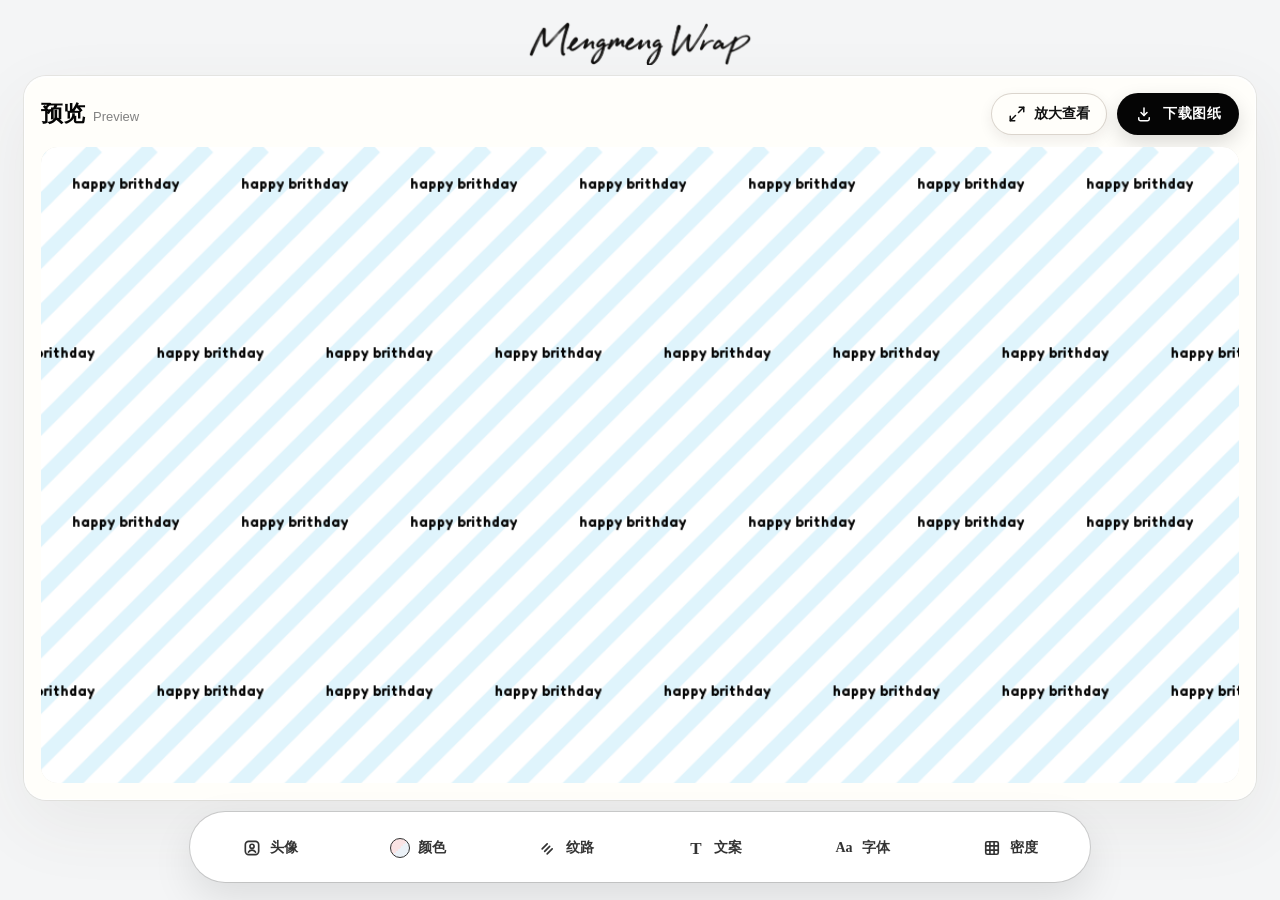
<file: index.html>
<!doctype html>
<html lang="zh-CN">
  <head>
    <meta charset="UTF-8" />
    <meta name="clarity-project-id" content="ywdgwcton1" />
    <meta name="viewport" content="width=device-width, initial-scale=1.0" />
    <title>Mengmeng Wrap Studio - 个性化礼物包装纸生成器</title>
    <meta
      name="description"
      content="上传人物头像、添加可爱配饰，自定义颜色、纹路与文案，生成可高清打印的个性化礼物包装纸。"
    />
    <meta name="robots" content="index, follow" />
    <link rel="canonical" href="https://mengmengwrapy.xyz/" />
    <meta property="og:type" content="website" />
    <meta property="og:title" content="Mengmeng Wrap Studio - 个性化礼物包装纸生成器" />
    <meta
      property="og:description"
      content="上传头像、添加配饰，自定义颜色、纹路与文案，生成可高清打印的礼物包装纸。"
    />
    <meta property="og:url" content="https://mengmengwrapy.xyz/" />
    <link rel="stylesheet" href="./styles.css?v=20261012-1" />
    <link rel="stylesheet" href="./studio.css?v=20261012-1" />
  </head>
  <body class="studio-page">
    <main class="app-shell studio-shell">
      <header class="studio-brand" aria-label="Mengmeng Wrap">
        <img src="./assets/mengmeng-wrap-logo.png" alt="Mengmeng Wrap" />
      </header>

      <section class="editor-panel studio-editor" aria-label="底部编辑区">
        <div class="panel-head editor-title">
          <h2><span>编辑</span><small>Edit</small></h2>
        </div>

        <div class="editor-section avatar-section" data-studio-panel="avatar">
          <button class="studio-panel-close" type="button" data-studio-close aria-label="关闭头像面板">
            <span class="ui-icon" data-icon="x" aria-hidden="true"></span>
          </button>
          <div class="section-title">
            <strong>头像</strong>
            <small>Avatar</small>
          </div>
          <div class="avatar-workbench">
            <div class="portrait-stage" id="portraitStage">
              <input id="personUpload" type="file" accept="image/*" />
              <input id="accessoryUpload" type="file" accept="image/*" />
              <canvas id="portraitCanvas" width="360" height="360"></canvas>
              <button class="portrait-transform" id="portraitTransform" type="button" aria-label="移动头像">
                <span class="close-handle portrait-close-handle" aria-hidden="true">
                  <span class="ui-icon" data-icon="x"></span>
                </span>
                <span class="rotate-handle portrait-rotate-handle" aria-hidden="true">
                  <span class="ui-icon" data-icon="rotate-cw"></span>
                </span>
                <span class="resize-handle portrait-resize-handle" aria-hidden="true"></span>
                <span class="box-handle box-handle-top" aria-hidden="true"></span>
                <span class="box-handle box-handle-left" aria-hidden="true"></span>
                <span class="box-handle box-handle-right" aria-hidden="true"></span>
                <span class="box-handle box-handle-bottom" aria-hidden="true"></span>
              </button>
              <div class="accessory-layer" id="accessoryLayer"></div>
              <div class="empty-state" id="emptyState">
                <span class="ui-icon empty-state-icon" data-icon="plus" aria-hidden="true"></span>
                <span>上传人物头像</span>
              </div>
            </div>

            <div class="avatar-actions">
              <div class="avatar-frame-options" aria-label="头像边框样式">
                <button class="avatar-frame-option active" type="button" data-portrait-frame="none" aria-pressed="true">
                  <span class="avatar-frame-preview avatar-frame-preview-none" aria-hidden="true"></span>
                  <span>无框</span>
                </button>
                <button class="avatar-frame-option" type="button" data-portrait-frame="circle" aria-pressed="false">
                  <span class="avatar-frame-preview avatar-frame-preview-circle" aria-hidden="true"></span>
                  <span>圆形框</span>
                </button>
              </div>
              <div class="accessory-picker">
                <button class="add-button" id="addAccessory" type="button">
                  <span class="ui-icon" data-icon="accessory-add" aria-hidden="true"></span>
                  <span>添加配饰</span>
                </button>
              </div>
            </div>
          </div>
        </div>

        <div class="editor-section color-section" data-studio-panel="color">
          <button class="studio-panel-close" type="button" data-studio-close aria-label="关闭颜色面板">
            <span class="ui-icon" data-icon="x" aria-hidden="true"></span>
          </button>
          <div class="section-title">
            <strong>颜色</strong>
            <small>Color</small>
          </div>
          <div class="color-row">
            <div class="swatches" id="colorSwatches" aria-label="底色选择"></div>
            <div class="custom-color-picker" id="customColorPicker">
              <button class="custom-color-trigger" id="customColorToggle" type="button" aria-label="自定义颜色">
                <span class="swatch-check ui-icon" data-icon="check" aria-hidden="true"></span>
              </button>
              <div class="custom-color-menu" id="customColorMenu" aria-label="自定义颜色类型">
                <button class="custom-color-option" id="baseColorOption" type="button">自定义底色</button>
                <button class="custom-color-option" id="patternColorOption" type="button">自定义纹路颜色</button>
              </div>
              <input id="customColor" class="visually-hidden" type="color" value="#fafcff" aria-label="自定义底色" />
              <input id="patternCustomColor" class="visually-hidden" type="color" value="#24c8ff" aria-label="自定义纹路色" />
            </div>
          </div>
        </div>

        <div class="editor-section" data-studio-panel="pattern">
          <button class="studio-panel-close" type="button" data-studio-close aria-label="关闭纹路面板">
            <span class="ui-icon" data-icon="x" aria-hidden="true"></span>
          </button>
          <div class="section-title">
            <strong>纹路</strong>
            <small>Pattern</small>
          </div>
          <div class="pattern-options" aria-label="纹路选择">
            <button class="pattern-pill" type="button" data-pattern="confetti">
              <span class="pattern-icon ui-icon" data-icon="grip" aria-hidden="true"></span>点点
            </button>
            <button class="pattern-pill active" type="button" data-pattern="stripe">
              <span class="pattern-icon ui-icon pattern-icon-stripe" data-icon="stripe" aria-hidden="true"></span>斜纹
            </button>
            <button class="pattern-pill" type="button" data-pattern="grid">
              <span class="pattern-icon ui-icon" data-icon="grid-3x3" aria-hidden="true"></span>格纹
            </button>
            <button class="pattern-pill" type="button" data-pattern="heart">
              <span class="pattern-icon ui-icon pattern-icon-heart" data-icon="heart" aria-hidden="true"></span>爱心
            </button>
            <button class="pattern-pill" type="button" data-pattern="star">
              <span class="pattern-icon ui-icon pattern-icon-star" data-icon="star" aria-hidden="true"></span>星星
            </button>
          </div>
          <select id="patternSelect" class="visually-hidden" tabindex="-1" aria-hidden="true">
            <option value="confetti">点点</option>
            <option value="stripe">斜纹</option>
            <option value="grid">格纹</option>
            <option value="heart">爱心</option>
            <option value="star">星星</option>
          </select>
        </div>

        <div class="editor-section" data-studio-panel="text">
          <button class="studio-panel-close" type="button" data-studio-close aria-label="关闭文案面板">
            <span class="ui-icon" data-icon="x" aria-hidden="true"></span>
          </button>
          <div class="section-title">
            <strong>文案</strong>
            <small>Text</small>
          </div>
          <div class="text-controls">
            <textarea id="copyText" rows="3">happy brithday</textarea>
            <div class="copy-style-controls">
              <label class="copy-option copy-color-control">
                <span>字体颜色</span>
                <input id="copyColor" type="color" value="#050505" aria-label="字体颜色" />
              </label>
              <label class="copy-size-control">
                <span>文字大小</span>
                <input id="copySize" type="range" min="10" max="28" value="14" />
              </label>
              <div class="copy-option copy-position-control">
                <span>文字位置</span>
                <div class="position-sliders">
                  <label>
                    <span>横</span>
                    <input id="copyOffsetX" type="range" min="-60" max="60" value="0" aria-label="文字横向位置" />
                  </label>
                  <label>
                    <span>纵</span>
                    <input id="copyOffsetY" type="range" min="-60" max="90" value="0" aria-label="文字纵向位置" />
                  </label>
                </div>
              </div>
            </div>
          </div>
        </div>

        <div class="editor-section studio-font-section" data-studio-panel="font">
          <button class="studio-panel-close" type="button" data-studio-close aria-label="关闭字体面板">
            <span class="ui-icon" data-icon="x" aria-hidden="true"></span>
          </button>
          <div class="section-title">
            <strong>字体</strong>
            <small>Font</small>
          </div>
          <div class="font-options studio-font-options" aria-label="字体选择">
            <button class="font-option" type="button" data-copy-font="fredoka" aria-pressed="true">
              <span class="font-option-name">Fredoka</span>
              <span class="font-option-preview font-preview-fredoka">happy birthday</span>
            </button>
            <button class="font-option" type="button" data-copy-font="dynapuff" aria-pressed="false">
              <span class="font-option-name">DynaPuff</span>
              <span class="font-option-preview font-preview-dynapuff">happy birthday</span>
            </button>
            <button class="font-option" type="button" data-copy-font="sour-gummy" aria-pressed="false">
              <span class="font-option-name">Sour Gummy</span>
              <span class="font-option-preview font-preview-sour-gummy">happy birthday</span>
            </button>
            <button class="font-option" type="button" data-copy-font="baloo-2" aria-pressed="false">
              <span class="font-option-name">Baloo 2</span>
              <span class="font-option-preview font-preview-baloo-2">happy birthday</span>
            </button>
            <select id="copyFont" class="visually-hidden" tabindex="-1" aria-hidden="true">
              <option value="fredoka" selected>Fredoka</option>
              <option value="dynapuff">DynaPuff</option>
              <option value="sour-gummy">Sour Gummy</option>
              <option value="baloo-2">Baloo 2</option>
            </select>
          </div>
        </div>

        <div class="editor-section" data-studio-panel="density">
          <button class="studio-panel-close" type="button" data-studio-close aria-label="关闭画纸设置面板">
            <span class="ui-icon" data-icon="x" aria-hidden="true"></span>
          </button>
          <div class="section-title">
            <strong>画纸设置</strong>
            <small>Paper</small>
          </div>
          <div class="paper-settings">
            <label class="field field-inline">
              <select id="paperSizeSelect">
                <option value="cm-70-50">小号 · 70 × 50 cm（书本 / 小礼盒）</option>
                <option value="cm-90-60">标准 · 90 × 60 cm（鞋盒大小）</option>
                <option value="cm-100-70">大号 · 100 × 70 cm（大礼盒）</option>
                <option value="cm-120-80">加大 · 120 × 80 cm（组合礼盒）</option>
              </select>
            </label>
            <label class="slider-row">
              <span>重复密度</span>
              <input id="repeatDensity" type="range" min="90" max="190" value="158" />
            </label>
            <label class="slider-row">
              <span>图案大小</span>
              <input id="paperImageScale" type="range" min="38" max="110" step="0.1" value="81.2" />
            </label>
          </div>
        </div>

        <nav class="studio-tool-nav" aria-label="包装纸编辑工具">
          <button type="button" data-studio-tool="avatar" aria-expanded="false">
            <span class="studio-tool-icon ui-icon" data-icon="avatar-upload" aria-hidden="true"></span>
            <span>头像</span>
          </button>
          <button type="button" data-studio-tool="color" aria-expanded="false">
            <span class="studio-tool-color" aria-hidden="true"></span>
            <span>颜色</span>
          </button>
          <button type="button" data-studio-tool="pattern" aria-expanded="false">
            <span class="studio-tool-icon ui-icon" data-icon="stripe" aria-hidden="true"></span>
            <span>纹路</span>
          </button>
          <button type="button" data-studio-tool="text" aria-expanded="false">
            <span class="studio-tool-glyph" aria-hidden="true">T</span>
            <span>文案</span>
          </button>
          <button type="button" data-studio-tool="font" aria-expanded="false">
            <span class="studio-tool-glyph studio-tool-glyph-wide" aria-hidden="true">Aa</span>
            <span>字体</span>
          </button>
          <button type="button" data-studio-tool="density" aria-expanded="false">
            <span class="studio-tool-icon ui-icon" data-icon="grid-3x3" aria-hidden="true"></span>
            <span>密度</span>
          </button>
        </nav>
      </section>

      <section class="preview-panel studio-preview" aria-label="图纸预览区">
        <div class="preview-toolbar">
          <div>
            <h2><span>预览</span><small>Preview</small></h2>
          </div>
          <div class="preview-toolbar-actions">
            <button class="preview-detail-trigger" id="previewDetailOpen" type="button" aria-haspopup="dialog">
              <span class="ui-icon" data-icon="maximize-2" aria-hidden="true"></span>
              <span>放大查看</span>
            </button>
            <button id="downloadBtn" type="button">
              <span class="ui-icon" data-icon="download" aria-hidden="true"></span>
              <span>下载图纸</span>
            </button>
          </div>
        </div>
        <div class="preview-home-host" id="previewHomeHost">
          <div class="paper-preview-shell">
            <div class="paper-frame">
              <canvas id="paperCanvas" width="1120" height="760"></canvas>
            </div>
          </div>
        </div>
      </section>
      <div class="poster-shape shape-purple" aria-hidden="true"></div>
      <div class="poster-shape shape-lime" aria-hidden="true"></div>
      <div class="poster-shape shape-blue" aria-hidden="true"></div>
      <div class="poster-shape shape-orange" aria-hidden="true"></div>
    </main>

    <dialog class="preview-detail-modal" id="previewDetailModal" aria-labelledby="previewDetailTitle">
      <div class="preview-detail-surface">
        <h2 class="visually-hidden" id="previewDetailTitle">图纸详情</h2>
        <button class="preview-detail-close" id="previewDetailClose" type="button" aria-label="关闭图纸详情">
          <span class="ui-icon" data-icon="x" aria-hidden="true"></span>
        </button>
        <div class="preview-detail-canvas-host" id="previewDetailCanvasHost"></div>
        <div class="preview-detail-controls">
          <div class="preview-zoom-controls" aria-label="预览缩放">
            <button id="zoomOutBtn" type="button" title="缩小" aria-label="缩小图纸">
              <span class="zoom-symbol" aria-hidden="true">-</span>
            </button>
            <span id="zoomValue" aria-live="polite">100%</span>
            <button id="zoomInBtn" type="button" title="放大" aria-label="放大图纸">
              <span class="zoom-symbol" aria-hidden="true">+</span>
            </button>
            <button id="zoomResetBtn" type="button">
              <span class="ui-icon" data-icon="reset-view" aria-hidden="true"></span>
              <span>回位</span>
            </button>
          </div>
        </div>
      </div>
    </dialog>

    <dialog class="accessory-modal" id="accessoryModal" aria-labelledby="accessoryModalTitle">
      <div class="accessory-modal-card">
        <div class="accessory-modal-head">
          <h3 id="accessoryModalTitle">添加配饰</h3>
          <button class="accessory-modal-close" id="accessoryModalClose" type="button" aria-label="关闭配饰选择">
            <span class="ui-icon" data-icon="x" aria-hidden="true"></span>
          </button>
        </div>
        <div class="accessory-dock" aria-label="配饰选择"></div>
      </div>
    </dialog>

    <script src="./analytics.js?v=20261012-1"></script>
    <script src="./app.js?v=20260915-11"></script>
    <script src="./studio.js?v=20260915-4"></script>
  </body>
</html>
</file>
<file: styles.css>
@font-face {
  font-family: "Fredoka";
  font-style: normal;
  font-weight: 600;
  font-display: swap;
  src: url("./assets/fonts/fredoka/fredoka-600-latin.woff2") format("woff2");
}

@font-face {
  font-family: "DynaPuff";
  font-style: normal;
  font-weight: 600;
  font-display: swap;
  src: url("./assets/fonts/dynapuff/dynapuff-600-latin.woff2") format("woff2");
}

@font-face {
  font-family: "Sour Gummy";
  font-style: normal;
  font-weight: 600;
  font-display: swap;
  src: url("./assets/fonts/sour-gummy/sour-gummy-600-latin.woff2") format("woff2");
}

@font-face {
  font-family: "Baloo 2";
  font-style: normal;
  font-weight: 600;
  font-display: swap;
  src: url("./assets/fonts/baloo-2/baloo-2-600-latin.woff2") format("woff2");
}

:root {
  color-scheme: light;
  --ink: #050505;
  --muted: #6d6f73;
  --soft: #b8bbc0;
  --line: #e5e5df;
  --paper: #f8f7f1;
  --panel: #fffef8;
  --bean: #c9f6ba;
  --lime: #efff39;
  --purple: #8f55ff;
  --orange: #ff8a3d;
  --blue: #55c7f1;
  --accent: var(--purple);
  --accent-2: #467345;
  --shadow: 0 20px 56px rgba(5, 5, 5, 0.09);
  --ui-surface: rgba(255, 255, 255, 0.84);
  --ui-well: rgba(231, 230, 228, 0.72);
  --ui-border: rgba(255, 255, 255, 0.9);
  --ui-shadow: 0 2px 4px rgba(35, 31, 27, 0.04), 0 10px 24px rgba(35, 31, 27, 0.08);
  --system-font: -apple-system, BlinkMacSystemFont, "PingFang SC", "Helvetica Neue", Arial,
    sans-serif;
  --hand-font: "Marker Felt", "Comic Sans MS", "Bradley Hand", "HanziPen SC", "Hannotate SC",
    "Kaiti SC", cursive;
  --rounded-font: "Arial Rounded MT Bold", "Hiragino Maru Gothic ProN", "PingFang SC",
    "Helvetica Neue", Arial, sans-serif;
}

* {
  box-sizing: border-box;
}

body {
  margin: 0;
  min-height: 100vh;
  background:
    radial-gradient(circle at 8% 3%, rgba(255, 255, 255, 0.94), transparent 24%),
    radial-gradient(circle at 86% 20%, rgba(255, 255, 255, 0.72), transparent 30%),
    linear-gradient(115deg, #fbf5ec 0%, #f7f1e9 52%, #fffaf2 100%);
  color: var(--ink);
  font-family: var(--system-font);
  font-size: 14px;
}

button,
input,
select {
  font: inherit;
}

button {
  cursor: pointer;
}

button,
input,
select,
textarea {
  transition:
    background-color 160ms ease,
    border-color 160ms ease,
    box-shadow 160ms ease,
    color 160ms ease,
    transform 160ms ease;
}

button:active:not(:disabled):not(.portrait-transform):not(.placed-accessory) {
  transform: translateY(1px);
}

button:focus-visible,
input:focus-visible,
select:focus-visible,
textarea:focus-visible {
  outline: 2px solid #050505;
  outline-offset: 2px;
}

.ui-icon {
  display: inline-flex;
  width: 18px;
  height: 18px;
  align-items: center;
  justify-content: center;
  flex: 0 0 auto;
  color: currentColor;
  line-height: 0;
}

.ui-icon svg {
  display: block;
  width: 100%;
  height: 100%;
  fill: none;
  stroke: currentColor;
  stroke-width: 2;
  stroke-linecap: round;
  stroke-linejoin: round;
}

.app-shell {
  position: relative;
  display: grid;
  grid-template-columns: minmax(500px, 520px) minmax(0, 1fr);
  gap: 10px 22px;
  min-height: 100vh;
  padding: 12px 28px 18px;
  align-items: start;
  overflow: hidden;
}

.editor-panel,
.preview-panel {
  position: relative;
  z-index: 1;
  min-width: 0;
  overflow: hidden;
  background: rgba(255, 253, 248, 0.88);
  border: 1px solid rgba(255, 255, 255, 0.86);
  box-shadow:
    0 24px 72px rgba(80, 67, 50, 0.07),
    0 0 0 1px rgba(203, 199, 190, 0.32),
    inset 0 1px 0 rgba(255, 255, 255, 0.82);
  backdrop-filter: blur(16px);
}

.editor-panel {
  display: flex;
  flex-direction: column;
  gap: 0;
  padding: 18px 24px 20px;
  border-radius: 28px;
}

.preview-panel {
  display: flex;
  flex-direction: column;
  gap: 14px;
  padding: 20px;
  border-radius: 28px;
}

.panel-head,
.preview-toolbar {
  position: relative;
  z-index: 1;
  display: flex;
  align-items: center;
  justify-content: space-between;
  gap: 14px;
}

h1,
h2 {
  margin: 0;
  line-height: 1.05;
  letter-spacing: 0;
}

h1 {
  color: var(--ink);
  font-family: var(--system-font);
  font-size: clamp(48px, 5vw, 60px);
  font-weight: 1000;
  line-height: 0.9;
  letter-spacing: 0;
  text-shadow:
    0 1px 0 #fff,
    0 7px 0 rgba(5, 5, 5, 0.08);
}

h2 {
  display: flex;
  align-items: baseline;
  gap: 12px;
  font-size: 24px;
  font-weight: 1000;
  text-shadow: none;
}

h2 small {
  color: #818181;
  font-size: 15px;
  font-weight: 400;
}

.print-meta {
  margin: 0;
  color: #aaa29a;
  font-size: 14px;
  font-weight: 400;
}

.accessory {
  position: relative;
  display: grid;
  place-items: center;
  flex: 0 0 auto;
  width: 36px;
  height: 36px;
  border: 1px solid rgba(5, 5, 5, 0.08);
  border-radius: 16px;
  background: rgba(255, 255, 255, 0.78);
  color: var(--ink);
  box-shadow: 0 7px 0 rgba(5, 5, 5, 0.08);
  overflow: hidden;
}

.accessory img {
  display: block;
  width: 82%;
  height: 82%;
  object-fit: contain;
}

.accessory-upload {
  border-style: dashed;
  color: #4f4a43;
}

.accessory-upload svg {
  width: 18px;
  height: 18px;
  stroke-width: 2.2;
}

.accessory:hover {
  border-color: rgba(5, 5, 5, 0.18);
  background: rgba(255, 255, 255, 0.92);
}

.accessory.active {
  border-color: #050505;
  background: rgba(255, 255, 255, 0.94);
  box-shadow: 0 0 0 1px #050505;
}

.accessory.is-loading img {
  opacity: 0.24;
}

.accessory.is-loading::after {
  position: absolute;
  top: 50%;
  left: 50%;
  z-index: 1;
  width: 22px;
  height: 22px;
  margin: -11px 0 0 -11px;
  border: 2px solid rgba(5, 5, 5, 0.16);
  border-top-color: #050505;
  border-radius: 50%;
  content: "";
  animation: accessory-loading 700ms linear infinite;
}

.accessory.is-error::after {
  position: absolute;
  top: 50%;
  left: 50%;
  z-index: 1;
  color: #6d6963;
  content: "重试";
  font-size: 12px;
  font-weight: 700;
  transform: translate(-50%, -50%);
}

@keyframes accessory-loading {
  to {
    transform: rotate(360deg);
  }
}

.field {
  display: flex;
  min-height: 42px;
  flex-direction: column;
  justify-content: center;
  gap: 8px;
  padding: 0;
  border: 1px solid rgba(5, 5, 5, 0.06);
  border-radius: 18px;
  background: transparent;
  box-shadow: none;
}

.field-label,
.slider-row span {
  color: var(--muted);
  font-size: 14px;
  font-weight: 900;
}

.swatches {
  display: flex;
  flex-wrap: wrap;
  gap: 7px;
}

.swatch {
  position: relative;
  display: grid;
  align-items: start;
  justify-items: center;
  width: 54px;
  min-height: 44px;
  border: 0;
  background: transparent;
  color: #777;
  font-size: 14px;
  font-weight: 900;
  letter-spacing: 0;
  box-shadow: none;
}

.swatch::before,
.custom-color-trigger::before {
  content: "";
  width: 44px;
  height: 44px;
  border: 2px solid transparent;
  border-radius: 50%;
  background: var(--swatch-color);
  box-shadow: none;
}

.swatch.active {
  color: #111;
}

.swatch.active::before,
.custom-color-trigger.active::before {
  border-color: #050505;
  box-shadow: none;
}

.swatch-check {
  position: absolute;
  top: 30px;
  right: 3px;
  width: 17px;
  height: 17px;
  border: 2px solid #fffef8;
  border-radius: 999px;
  background: #050505;
  color: #fff;
  opacity: 0;
  pointer-events: none;
  transform: scale(0.72);
}

.swatch.active .swatch-check,
.custom-color-trigger.active .swatch-check {
  opacity: 1;
  transform: scale(1);
}

input[type="color"],
input[type="text"],
textarea,
select {
  width: 100%;
  min-width: 0;
  min-height: 36px;
  border: 1px solid rgba(5, 5, 5, 0.08);
  border-radius: 14px;
  background: #fffef8;
  color: var(--ink);
  font-weight: 800;
}

input[type="text"] {
  padding: 0 12px;
  font-family: inherit;
}

textarea {
  min-height: 54px;
  resize: vertical;
  padding: 8px 10px;
  line-height: 1.35;
  font-family: inherit;
}

#copyText {
  font-family: var(--rounded-font);
  font-size: 14px;
  font-weight: 800;
}

select {
  padding: 0 10px;
}

#paperSizeSelect {
  min-height: 0;
  border: 0;
  border-radius: 0;
  background: transparent;
  padding: 0;
  box-shadow: none;
  font-weight: 400;
  outline: 0;
}

.editor-title {
  margin-bottom: 0;
}

.editor-section {
  position: relative;
  z-index: 1;
  display: grid;
  gap: 6px;
}

.color-section {
  z-index: 20;
}

.color-section:has(.custom-color-picker.is-open) {
  z-index: 120;
}

.editor-title + .editor-section,
.editor-section + .editor-section {
  margin-top: 20px;
}

.section-title {
  display: flex;
  align-items: center;
  gap: 7px;
  color: #111;
}

.section-title strong {
  font-size: 16px;
  font-weight: 1000;
}

.section-title small {
  color: #808080;
  font-size: 12px;
  font-weight: 400;
}

.section-badge {
  display: inline-grid;
  width: 20px;
  height: 20px;
  place-items: center;
  border-radius: 999px;
  background: #050505;
  color: #fff;
  font-size: 10px;
  font-weight: 1000;
}

.avatar-workbench {
  display: grid;
  grid-template-columns: minmax(0, 260px) 140px;
  gap: 16px;
  align-items: center;
}

.portrait-stage {
  position: relative;
  overflow: hidden;
  width: 100%;
  max-width: 260px;
  justify-self: start;
  aspect-ratio: 1;
  border: 1px solid rgba(205, 199, 189, 0.62);
  border-radius: 22px;
  background:
    linear-gradient(45deg, rgba(5, 5, 5, 0.022) 25%, transparent 25%),
    linear-gradient(-45deg, rgba(5, 5, 5, 0.022) 25%, transparent 25%),
    linear-gradient(45deg, transparent 75%, rgba(5, 5, 5, 0.022) 75%),
    linear-gradient(-45deg, transparent 75%, rgba(5, 5, 5, 0.022) 75%),
    rgba(255, 254, 248, 0.4);
  background-position: 0 0, 0 12px, 12px -12px, -12px 0;
  background-size: 24px 24px;
  box-shadow: inset 0 -10px 24px rgba(255, 255, 255, 0.36);
}

.portrait-stage input {
  display: none;
}

#portraitCanvas {
  display: block;
  width: 100%;
  height: 100%;
}

.accessory-layer,
.empty-state {
  position: absolute;
  inset: 0;
}

.accessory-layer {
  z-index: 2;
  pointer-events: none;
}

.empty-state {
  display: flex;
  flex-direction: column;
  align-items: center;
  justify-content: center;
  gap: 8px;
  padding: 18px;
  color: #161616;
  font-weight: 900;
  text-align: center;
  pointer-events: none;
  transform: scale(1);
  transition: transform 150ms cubic-bezier(0.22, 1, 0.36, 1);
}

.empty-state .empty-state-icon {
  width: 30px;
  height: 30px;
  stroke-width: 2;
}

.portrait-stage.is-empty {
  cursor: pointer;
}

.portrait-stage.is-empty:active .empty-state {
  transform: scale(0.9);
  transition-duration: 80ms;
}

@media (prefers-reduced-motion: reduce) {
  .empty-state {
    transition: none;
  }
}

.avatar-actions {
  display: grid;
  gap: 8px;
}

.avatar-frame-options {
  display: grid;
  grid-template-columns: repeat(2, minmax(0, 1fr));
  gap: 3px;
  padding: 3px;
  border: 1px solid var(--ui-border);
  border-radius: 14px;
  background: #f0f0ed;
}

.avatar-frame-option {
  display: inline-flex;
  align-items: center;
  justify-content: center;
  gap: 5px;
  min-width: 0;
  min-height: 36px;
  padding: 0 7px;
  border: 0;
  border-radius: 10px;
  background: transparent;
  color: #333;
  font-size: 12px;
  font-weight: 700;
  white-space: nowrap;
  box-shadow: none;
  transition: color 140ms ease, background-color 140ms ease, transform 100ms ease;
}

.avatar-frame-option:hover:not(.active) {
  background: rgba(255, 255, 255, 0.7);
}

.avatar-frame-option:active {
  transform: scale(0.98);
}

.avatar-frame-option.active {
  background: #050505;
  color: #ffffff;
}

.avatar-frame-preview {
  position: relative;
  flex: 0 0 auto;
  width: 15px;
  height: 15px;
  border-radius: 50%;
}

.avatar-frame-preview-none {
  background: #c9cbc8;
}

.avatar-frame-option.active .avatar-frame-preview-none {
  background: #ffffff;
}

.avatar-frame-preview-circle {
  width: 20px;
  height: 20px;
  border: 2px solid var(--frame-color, #1c9cc7);
  border-radius: 50%;
  background: #ffffff;
}

.avatar-frame-option.active .avatar-frame-preview-circle {
  border-color: #ffffff;
  background: transparent;
}

.accessory-picker {
  min-width: 0;
}

.accessory-picker .add-button {
  width: 100%;
}

.accessory-dock {
  display: grid;
  grid-template-columns: repeat(5, minmax(0, 1fr));
  gap: 12px;
  width: 100%;
  max-height: min(470px, calc(100dvh - 150px));
  padding: 2px 4px 12px;
  overflow-y: auto;
  overscroll-behavior: contain;
}

.accessory-modal {
  width: min(560px, calc(100vw - 32px));
  max-width: none;
  max-height: calc(100dvh - 48px);
  margin: auto;
  padding: 0;
  border: 0;
  border-radius: 22px;
  background: transparent;
  color: var(--ink);
  overflow: visible;
}

.accessory-modal::backdrop {
  background: rgba(36, 32, 28, 0.28);
  backdrop-filter: blur(6px);
}

.accessory-modal-card {
  padding: 22px;
  border: 1px solid rgba(205, 199, 189, 0.72);
  border-radius: 22px;
  background: #fffdf8;
  box-shadow: 0 28px 70px rgba(35, 31, 27, 0.2);
}

.accessory-modal-head {
  display: flex;
  align-items: center;
  justify-content: space-between;
  gap: 16px;
  margin-bottom: 18px;
}

.accessory-modal-head h3 {
  margin: 0;
  font-size: 20px;
  line-height: 1.2;
}

.accessory-modal-close {
  display: grid;
  place-items: center;
  width: 38px;
  height: 38px;
  padding: 0;
  border: 1px solid var(--ui-border);
  border-radius: 50%;
  background: #fffef8;
  color: #050505;
}

.accessory-modal-close .ui-icon {
  width: 17px;
  height: 17px;
}

.accessory-modal .accessory {
  width: 100%;
  height: auto;
  aspect-ratio: 1;
  border-radius: 16px;
  box-shadow: 0 5px 0 rgba(5, 5, 5, 0.07);
}

.accessory-modal .accessory img {
  width: 88%;
  height: 88%;
}

.accessory-modal .accessory-upload {
  display: flex;
  grid-column: span 2;
  flex-direction: row;
  align-items: center;
  justify-content: center;
  gap: 8px;
  aspect-ratio: 2 / 1;
  font-size: 12px;
  font-weight: 700;
  white-space: nowrap;
}

.accessory-modal .accessory-upload .ui-icon {
  flex: 0 0 auto;
}

.accessory-modal-open,
.font-modal-open {
  overflow: hidden;
}

.font-modal {
  width: min(620px, calc(100vw - 32px));
}

.font-options {
  display: grid;
  grid-template-columns: repeat(2, minmax(0, 1fr));
  gap: 12px;
}

.font-option {
  position: relative;
  display: grid;
  min-width: 0;
  min-height: 118px;
  align-content: space-between;
  gap: 18px;
  padding: 16px;
  border: 1px solid rgba(205, 199, 189, 0.72);
  border-radius: 16px;
  background: #fffef8;
  color: var(--ink);
  text-align: left;
}

.font-option:hover {
  border-color: rgba(5, 5, 5, 0.42);
  background: #fff;
}

.font-option.active {
  border-color: #050505;
  box-shadow: inset 0 0 0 1px #050505;
}

.font-option.active::after {
  position: absolute;
  top: 12px;
  right: 12px;
  display: grid;
  width: 20px;
  height: 20px;
  place-items: center;
  border-radius: 50%;
  background: #050505;
  color: #fff;
  content: "✓";
  font-family: var(--system-font);
  font-size: 12px;
  font-weight: 900;
}

.font-option-name {
  color: #6d6f73;
  font-family: var(--system-font);
  font-size: 12px;
  font-weight: 700;
}

.font-option-preview {
  display: block;
  min-width: 0;
  overflow: hidden;
  font-size: 28px;
  font-weight: 600;
  line-height: 1.05;
  text-overflow: ellipsis;
  white-space: nowrap;
}

.font-preview-fredoka {
  font-family: "Fredoka", var(--rounded-font);
}

.font-preview-dynapuff {
  font-family: "DynaPuff", var(--rounded-font);
}

.font-preview-sour-gummy {
  font-family: "Sour Gummy", var(--rounded-font);
}

.font-preview-baloo-2 {
  font-family: "Baloo 2", var(--rounded-font);
}


.empty-state.is-hidden {
  display: none;
}

.empty-state span {
  display: block;
}

.placed-accessory {
  position: absolute;
  display: grid;
  place-items: center;
  width: var(--accessory-width, var(--size));
  height: var(--accessory-height, var(--size));
  transform: translate(-50%, -50%) rotate(var(--rotation));
  border: 1.5px dashed transparent;
  border-radius: 0;
  background: transparent;
  color: var(--ink);
  font-size: calc(var(--size) * 0.72);
  line-height: 1;
  padding: 0;
  filter: none;
  touch-action: none;
  user-select: none;
  pointer-events: auto;
  outline: none;
  transition:
    border-color 160ms ease,
    box-shadow 160ms ease;
}

.portrait-transform {
  position: absolute;
  z-index: 1;
  inset: auto;
  width: var(--portrait-width, var(--size));
  height: var(--portrait-height, var(--size));
  border: 1.5px dashed transparent;
  border-radius: 0;
  background: transparent;
  box-shadow: none;
  padding: 0;
  cursor: move;
  transform: translate(-50%, -50%) rotate(var(--rotation));
  touch-action: none;
  transition:
    border-color 160ms ease,
    box-shadow 160ms ease;
}

.portrait-transform.is-hidden {
  display: none;
}

.portrait-transform.selected {
  border-color: rgba(5, 5, 5, 0.5);
  box-shadow: none;
}

.portrait-transform .resize-handle,
.portrait-transform .rotate-handle,
.portrait-transform .close-handle,
.portrait-transform .box-handle {
  display: none;
}

.portrait-transform.selected .resize-handle,
.portrait-transform.selected .rotate-handle,
.portrait-transform.selected .close-handle {
  display: grid;
}

.portrait-transform.selected .box-handle {
  display: block;
}

.accessory-image-frame {
  position: absolute;
  inset: 0;
  overflow: hidden;
  pointer-events: none;
}

.placed-accessory img {
  position: absolute;
  left: var(--accessory-source-left, 0);
  top: var(--accessory-source-top, 0);
  display: block;
  width: var(--accessory-source-width, 100%);
  height: var(--accessory-source-height, 100%);
  max-width: none;
  object-fit: fill;
  pointer-events: none;
}

.resize-handle {
  position: absolute;
  right: 0;
  bottom: 0;
  z-index: 4;
  width: 16px;
  height: 16px;
  border: 2px solid #9ba0a2;
  border-radius: 50%;
  background: #fffef8;
  box-shadow: 0 2px 7px rgba(5, 5, 5, 0.16);
  cursor: nwse-resize;
  transform: translate(50%, 50%);
  touch-action: none;
}

.rotate-handle {
  position: absolute;
  top: 0;
  right: 0;
  z-index: 5;
  display: grid;
  place-items: center;
  width: 36px;
  height: 36px;
  border: 1px solid rgba(5, 5, 5, 0.08);
  border-radius: 50%;
  background: #fffef8;
  color: #050505;
  box-shadow: 0 4px 12px rgba(5, 5, 5, 0.16);
  cursor: grab;
  transform: translate(50%, -50%);
  touch-action: none;
}

.rotate-handle .ui-icon,
.close-handle .ui-icon {
  display: grid;
  width: 18px;
  height: 18px;
  place-items: center;
}

.rotate-handle .ui-icon svg,
.close-handle .ui-icon svg {
  stroke-width: 2.4;
}

.close-handle {
  position: absolute;
  top: 0;
  left: 0;
  z-index: 5;
  display: grid;
  width: 36px;
  height: 36px;
  place-items: center;
  border: 1px solid rgba(5, 5, 5, 0.08);
  border-radius: 50%;
  background: #fffef8;
  box-shadow: 0 4px 12px rgba(5, 5, 5, 0.16);
  color: #050505;
  font-size: 22px;
  font-weight: 500;
  line-height: 1;
  transform: translate(-50%, -50%);
  touch-action: none;
}

.box-handle {
  position: absolute;
  z-index: 3;
  width: 16px;
  height: 16px;
  border: 2px solid #9ba0a2;
  border-radius: 50%;
  background: #fffef8;
  box-shadow: 0 2px 7px rgba(5, 5, 5, 0.14);
  cursor: nwse-resize;
  pointer-events: auto;
  touch-action: none;
}

.box-handle-top {
  top: 0;
  left: 50%;
  cursor: ns-resize;
  transform: translate(-50%, -50%);
}

.box-handle-left {
  top: 50%;
  left: 0;
  cursor: ew-resize;
  transform: translate(-50%, -50%);
}

.box-handle-right {
  top: 50%;
  right: 0;
  cursor: ew-resize;
  transform: translate(50%, -50%);
}

.box-handle-bottom {
  bottom: 0;
  left: 50%;
  cursor: ns-resize;
  transform: translate(-50%, 50%);
}

.placed-accessory.selected {
  border-color: rgba(5, 5, 5, 0.5);
  background: transparent;
  box-shadow: none;
}

.stage-upload-button,
.add-button {
  display: inline-flex;
  align-items: center;
  justify-content: center;
  gap: 8px;
  min-height: 44px;
  border: 1px solid var(--ui-border);
  border-radius: 14px;
  background: var(--ui-surface);
  color: #181818;
  font-size: 14px;
  font-weight: 800;
  box-shadow: var(--ui-shadow), inset 0 0 0 1px rgba(205, 199, 189, 0.42);
}

.stage-upload-button {
  background: var(--ui-surface);
  color: #181818;
}

.stage-upload-button:hover,
.add-button:hover:not(:disabled) {
  background: #fff;
  box-shadow:
    0 3px 5px rgba(35, 31, 27, 0.05),
    0 12px 26px rgba(35, 31, 27, 0.1),
    inset 0 0 0 1px rgba(205, 199, 189, 0.48);
  transform: translateY(-1px);
}

.add-button.active,
.add-button.active:hover:not(:disabled) {
  background: #050505;
  color: #fff;
  box-shadow: 0 8px 18px rgba(5, 5, 5, 0.18);
  transform: none;
}

.add-button:disabled,
.add-button[aria-disabled="true"] {
  border-color: rgba(205, 199, 189, 0.52);
  background: rgba(245, 243, 237, 0.9);
  color: #918c84;
  cursor: not-allowed;
  opacity: 1;
  box-shadow: none;
}

.slider-row {
  display: grid;
  grid-template-columns: 1fr;
  align-items: start;
  gap: 6px;
  min-width: 0;
}

.slider-row input {
  min-width: 0;
}

input[type="range"] {
  --range-progress: 50%;
  appearance: none;
  width: 100%;
  height: 18px;
  margin: 0;
  border: 0;
  border-radius: 999px;
  background: transparent;
  cursor: pointer;
}

input[type="range"]::-webkit-slider-runnable-track {
  height: 6px;
  border-radius: 999px;
  background:
    linear-gradient(#222, #222) 0 50% / var(--range-progress) 100% no-repeat,
    #e8e4dc;
}

input[type="range"]::-webkit-slider-thumb {
  appearance: none;
  width: 22px;
  height: 22px;
  margin-top: -8px;
  border: 0;
  border-radius: 50%;
  background: #050505;
  box-shadow: 0 2px 6px rgba(5, 5, 5, 0.22);
}

input[type="range"]::-moz-range-track {
  height: 6px;
  border-radius: 999px;
  background: #e8e4dc;
}

input[type="range"]::-moz-range-progress {
  height: 6px;
  border-radius: 999px;
  background: #222;
}

input[type="range"]::-moz-range-thumb {
  width: 22px;
  height: 22px;
  border: 0;
  border-radius: 50%;
  background: #050505;
  box-shadow: 0 2px 6px rgba(5, 5, 5, 0.22);
}

#downloadBtn,
.preview-zoom-controls button {
  min-height: 42px;
  border: 0;
  border-radius: 999px;
  background: var(--lime);
  color: var(--ink);
  font-weight: 900;
  padding: 0 16px;
  box-shadow: 0 8px 0 rgba(5, 5, 5, 0.12);
}

.color-row {
  display: flex;
  flex-wrap: wrap;
  align-items: center;
  gap: 12px;
  min-width: 0;
  max-width: 100%;
}

.custom-color-picker {
  position: relative;
  flex: 0 0 auto;
  z-index: 1;
}

.custom-color-trigger {
  position: relative;
  display: grid;
  width: 54px;
  min-height: 44px;
  align-items: start;
  justify-items: center;
  padding: 0;
  border: 0;
  background: transparent;
  box-shadow: none;
  cursor: pointer;
}

.custom-color-trigger::before {
  background: conic-gradient(#ff6b6b, #ffd93d, #6bff95, #55c7f1, #8f55ff, #ff6bcb, #ff6b6b);
}

.custom-color-trigger:hover {
  transform: none;
}

.custom-color-menu {
  position: absolute;
  top: calc(100% + 8px);
  right: 0;
  display: none;
  width: 188px;
  padding: 10px;
  border: 1px solid rgba(255, 255, 255, 0.94);
  border-radius: 18px;
  background: rgba(255, 255, 255, 0.94);
  box-shadow:
    0 2px 4px rgba(35, 31, 27, 0.04),
    0 18px 38px rgba(35, 31, 27, 0.14),
    inset 0 0 0 1px rgba(205, 199, 189, 0.34);
  backdrop-filter: blur(18px);
  z-index: 200;
  overflow: hidden;
  transform: none;
  opacity: 1;
  pointer-events: auto;
}

.custom-color-picker.is-open .custom-color-menu {
  display: grid;
  grid-template-rows: repeat(2, 48px);
  gap: 8px;
}

.custom-color-option {
  appearance: none;
  display: flex;
  align-items: center;
  justify-content: flex-start;
  width: 100%;
  height: 48px;
  min-height: 48px;
  padding: 0 16px;
  border: 0;
  border-radius: 10px;
  background: transparent;
  color: #111;
  font-size: 14px;
  font-weight: 400;
  line-height: 1.2;
  text-align: left;
  white-space: nowrap;
  cursor: pointer;
  pointer-events: auto;
  overflow: hidden;
}

.custom-color-option:hover {
  background: rgba(5, 5, 5, 0.055);
}

.pattern-options {
  display: flex;
  flex-wrap: wrap;
  gap: 7px;
  min-width: 0;
  max-width: 100%;
  align-items: center;
}

.color-section .section-title strong,
.color-section .section-title small {
  color: #050505;
}

.pattern-pill {
  display: inline-flex;
  align-items: center;
  gap: 6px;
  min-height: 34px;
  padding: 0 12px;
  border: 1px solid rgba(205, 199, 189, 0.66);
  border-radius: 14px;
  background: transparent;
  color: #333;
  font-size: 14px;
  font-weight: 1000;
  box-shadow: none;
}

.pattern-pill:hover {
  background: transparent;
}

.pattern-pill.active {
  border-color: #050505;
  border-width: 2px;
  background: transparent;
  color: #111;
  box-shadow: none;
}

.pattern-icon {
  width: 17px;
  height: 17px;
  min-width: 17px;
}

.pattern-icon-heart svg,
.pattern-icon-star svg {
  transform: scale(1.12);
  transform-origin: center;
}

.visually-hidden {
  position: absolute;
  width: 1px;
  height: 1px;
  overflow: hidden;
  clip: rect(0 0 0 0);
  clip-path: inset(50%);
  white-space: nowrap;
}

.field-inline {
  display: grid;
  grid-template-columns: 56px minmax(0, 1fr);
  align-items: center;
  padding: 0 10px;
}

.paper-settings .field-inline {
  grid-template-columns: minmax(0, 1fr);
  padding: 0 10px;
}

.text-controls {
  display: grid;
  grid-template-columns: minmax(0, 1.15fr) minmax(0, 1.85fr);
  gap: 9px;
  align-items: stretch;
  min-width: 0;
  max-width: 100%;
}

.text-controls textarea {
  grid-column: auto;
  min-height: 78px;
  border-color: var(--ui-border);
  background: var(--ui-surface);
  box-shadow: var(--ui-shadow), inset 0 0 0 1px rgba(205, 199, 189, 0.34);
}

.copy-size-control {
  display: grid;
  min-width: 0;
  align-content: center;
  gap: 3px;
  min-height: 35px;
  padding: 3px 8px;
  border: 1px solid rgba(5, 5, 5, 0.06);
  border-radius: 11px;
  background: transparent;
  color: #666;
  font-size: 14px;
  font-weight: 900;
  max-width: 100%;
  overflow: hidden;
}

.copy-style-controls {
  display: grid;
  grid-template-columns: minmax(0, 1fr) minmax(0, 1fr);
  grid-template-rows: repeat(2, minmax(35px, 1fr));
  gap: 6px;
  min-width: 0;
  margin-top: 0;
}

.copy-option {
  display: grid;
  min-width: 0;
  min-height: 35px;
  align-content: center;
  gap: 3px;
  padding: 3px 8px;
  border: 1px solid rgba(5, 5, 5, 0.06);
  border-radius: 11px;
  background: transparent;
  color: #666;
  font-size: 14px;
  font-weight: 700;
  overflow: hidden;
}

.copy-font-control {
  grid-template-columns: auto minmax(0, 1fr);
  align-items: center;
  gap: 8px;
}

.copy-font-trigger {
  display: flex;
  width: 100%;
  min-height: 18px;
  min-width: 0;
  align-items: center;
  justify-content: flex-end;
  gap: 4px;
  overflow: hidden;
  border: 0;
  border-radius: 0;
  background: transparent;
  padding: 0;
  color: var(--ink);
  font-weight: 400;
  white-space: nowrap;
}

.copy-font-trigger > span:first-child {
  min-width: 0;
  overflow: hidden;
  text-overflow: ellipsis;
}

.copy-font-trigger .ui-icon {
  width: 14px;
  height: 14px;
}

.copy-color-control {
  grid-template-columns: minmax(0, 1fr) 24px;
  align-items: center;
}

.copy-color-control input[type="color"] {
  width: 24px;
  min-height: 24px;
  height: 24px;
  padding: 2px;
  border: 1px solid rgba(5, 5, 5, 0.14);
  border-radius: 50%;
  background: transparent;
  cursor: pointer;
}

.copy-color-control input[type="color"]::-webkit-color-swatch-wrapper {
  padding: 0;
}

.copy-color-control input[type="color"]::-webkit-color-swatch {
  border: 0;
  border-radius: 50%;
}

.position-sliders {
  display: grid;
  grid-template-columns: repeat(2, minmax(0, 1fr));
  gap: 5px;
}

.position-sliders label {
  display: grid;
  grid-template-columns: 14px minmax(0, 1fr);
  align-items: center;
  gap: 5px;
  min-width: 0;
  color: #777;
  font-size: 12px;
  font-weight: 400;
}

.position-sliders input[type="range"] {
  height: 10px;
}

.copy-style-controls input[type="range"]::-webkit-slider-runnable-track {
  height: 4px;
}

.copy-style-controls input[type="range"]::-webkit-slider-thumb {
  width: 15px;
  height: 15px;
  margin-top: -5.5px;
}

.copy-style-controls input[type="range"]::-moz-range-track,
.copy-style-controls input[type="range"]::-moz-range-progress {
  height: 4px;
}

.copy-style-controls input[type="range"]::-moz-range-thumb {
  width: 15px;
  height: 15px;
}

.paper-settings {
  display: grid;
  grid-template-columns: 150px minmax(0, 1fr) minmax(0, 1fr);
  gap: 9px;
  align-items: center;
  min-width: 0;
  max-width: 100%;
}

#downloadBtn {
  display: inline-flex;
  align-items: center;
  gap: 10px;
  background: var(--ink);
  color: #fff;
  min-height: 48px;
  padding: 0 22px;
  font-size: 14px;
  letter-spacing: 0.03em;
  box-shadow:
    0 2px 3px rgba(5, 5, 5, 0.08),
    0 12px 26px rgba(5, 5, 5, 0.18),
    inset 0 1px 0 rgba(255, 255, 255, 0.18);
}

#downloadBtn:hover {
  background: #202020;
  transform: translateY(-1px);
}

.preview-zoom-controls {
  position: absolute;
  left: 20px;
  bottom: 20px;
  z-index: 4;
  display: flex;
  align-items: center;
  gap: 0;
  overflow: hidden;
  width: max-content;
  border: 1px solid rgba(255, 255, 255, 0.92);
  border-radius: 16px;
  background: rgba(238, 238, 239, 0.86);
  box-shadow:
    0 2px 4px rgba(35, 31, 27, 0.04),
    0 12px 26px rgba(35, 31, 27, 0.1),
    inset 0 0 0 1px rgba(205, 199, 189, 0.26);
  backdrop-filter: blur(16px);
}

.preview-zoom-controls button {
  display: inline-flex;
  align-items: center;
  justify-content: center;
  gap: 8px;
  min-width: 48px;
  min-height: 42px;
  border-radius: 0;
  background: transparent;
  box-shadow: none;
  padding: 0 14px;
  font-size: 14px;
}

.preview-zoom-controls button:hover {
  background: rgba(255, 255, 255, 0.72);
  box-shadow: inset 0 0 0 1px rgba(255, 255, 255, 0.76);
}

.zoom-symbol {
  display: inline-block;
  min-width: 14px;
  color: currentColor;
  font-size: 22px;
  font-weight: 400;
  line-height: 1;
  text-align: center;
}

#zoomValue {
  display: inline-grid;
  min-width: 56px;
  min-height: 42px;
  place-items: center;
  border-right: 1px solid rgba(205, 199, 189, 0.36);
  border-left: 1px solid rgba(205, 199, 189, 0.36);
  border-radius: 0;
  background: rgba(255, 255, 255, 0.74);
  color: var(--ink);
  font-size: 14px;
  font-weight: 900;
}

.paper-preview-shell {
  position: relative;
  z-index: 1;
  width: 100%;
  max-width: 100%;
  aspect-ratio: var(--paper-aspect, 1.4);
  flex: 0 0 auto;
  overflow: hidden;
  border-radius: 22px;
  background: transparent;
}

.paper-frame {
  position: absolute;
  inset: 0;
  display: block;
  overflow: auto;
  overscroll-behavior: contain;
  border: 0;
  border-radius: inherit;
  background: transparent;
  padding: 0;
  scrollbar-width: none;
}

.paper-frame::-webkit-scrollbar {
  display: none;
}

#paperCanvas {
  display: block;
  width: 100%;
  max-width: none;
  max-height: none;
  height: auto;
  border-radius: inherit;
  box-shadow: none;
}

.preview-footer {
  position: absolute;
  right: 20px;
  bottom: 20px;
  z-index: 4;
  display: flex;
  align-items: center;
  justify-content: flex-end;
  min-height: 42px;
  pointer-events: none;
}

.poster-shape {
  position: absolute;
  z-index: 0;
  pointer-events: none;
}

.shape-purple {
  right: 240px;
  bottom: 22px;
  width: 64px;
  height: 64px;
  border-radius: 50%;
  background: var(--purple);
}

.shape-lime {
  right: 128px;
  bottom: 0;
  width: 108px;
  height: 108px;
  border-radius: 42% 58% 48% 52%;
  background: var(--lime);
  opacity: 0.86;
}

.shape-blue {
  right: 272px;
  bottom: -6px;
  width: 66px;
  height: 54px;
  border-radius: 16px;
  background: var(--blue);
  transform: rotate(-14deg) skewX(12deg);
}

.shape-orange {
  right: 92px;
  bottom: 92px;
  width: 36px;
  height: 36px;
  border-radius: 50%;
  background: var(--orange);
}

@media (min-width: 1181px) {
  body {
    overflow: hidden;
  }

  .preview-panel {
    height: auto;
    max-height: min(var(--editor-panel-height, calc(100vh - 120px)), calc(100vh - 120px));
    min-height: 0;
  }
}

@media (min-width: 1181px) and (max-height: 760px) {
  .app-shell {
    grid-template-columns: minmax(450px, 470px) minmax(0, 1fr);
    gap: 8px 18px;
    padding: 12px 24px 0;
  }

  h1 {
    font-size: clamp(44px, 4.4vw, 52px);
    line-height: 0.85;
  }

  h2 {
    font-size: 22px;
  }

  h2 small {
    font-size: 13px;
  }

  .editor-panel {
    gap: 0;
    padding: 14px 20px 16px;
    border-radius: 24px;
  }

  .preview-panel {
    gap: 10px;
    padding: 16px;
    border-radius: 24px;
  }

  .editor-section {
    gap: 4px;
  }

  .section-title strong {
    font-size: 14px;
  }

  .section-title small,
  .field-label,
  .slider-row span {
    font-size: 14px;
  }

  .section-badge {
    width: 18px;
    height: 18px;
    font-size: 9px;
  }

  .avatar-workbench {
    grid-template-columns: minmax(0, 210px) 122px;
    gap: 12px;
  }

  .portrait-stage {
    max-width: 210px;
    border-radius: 18px;
  }

  .avatar-actions {
    gap: 6px;
  }

  .stage-upload-button,
  .add-button {
    min-height: 36px;
    border-radius: 12px;
    font-size: 14px;
  }

  .avatar-actions .accessory {
    width: 32px;
    height: 32px;
  }

  .swatches {
    gap: 6px;
  }

  .swatch {
    width: 44px;
    min-height: 38px;
    font-size: 14px;
  }

  .swatch::before,
  .custom-color input {
    width: 38px;
    height: 38px;
  }

  .swatch-check {
    top: 25px;
    right: -1px;
  }

  .custom-color {
    width: 44px;
    min-height: 38px;
    font-size: 14px;
  }

  .pattern-pill {
    min-height: 30px;
    padding: 0 10px;
    font-size: 14px;
  }

  textarea {
    min-height: 44px;
    padding: 6px 8px;
  }

  .text-controls {
    grid-template-columns: minmax(0, 1.1fr) minmax(0, 1.9fr);
    gap: 7px;
  }

  .copy-style-controls {
    grid-template-columns: repeat(2, minmax(0, 1fr));
    gap: 7px;
  }

  .copy-size-control {
    border-radius: 12px;
    font-size: 14px;
  }

  .paper-settings {
    grid-template-columns: 112px minmax(0, 1fr) minmax(0, 1fr);
    gap: 7px;
  }

  .field {
    min-height: 36px;
    border-radius: 12px;
  }

  .field-inline {
    grid-template-columns: 44px minmax(0, 1fr);
    padding: 0 8px;
  }

  .paper-settings .field-inline {
    grid-template-columns: minmax(0, 1fr);
    padding: 0 6px;
  }

  #downloadBtn {
    min-height: 40px;
    padding: 0 18px;
    font-size: 14px;
  }

  .preview-zoom-controls button,
  #zoomValue {
    min-height: 36px;
  }

  .preview-zoom-controls button {
    min-width: 42px;
  }

  #zoomValue {
    min-width: 50px;
  }

  .print-meta {
    font-size: 14px;
  }

  .shape-purple {
    bottom: 16px;
    width: 54px;
    height: 54px;
  }

  .shape-lime {
    bottom: 12px;
    width: 90px;
    height: 90px;
  }

  .shape-blue {
    bottom: 18px;
    width: 56px;
    height: 46px;
  }

  .shape-orange {
    bottom: 74px;
    width: 30px;
    height: 30px;
  }
}

@media (max-width: 1180px) {
  .app-shell {
    grid-template-columns: 1fr;
    overflow: visible;
  }

  .preview-panel {
    min-height: 62vh;
  }
}

@media (max-width: 720px) {
  .app-shell {
    gap: 18px;
    padding: 14px;
  }

  .editor-panel,
  .preview-panel {
    padding: 20px;
    border-radius: 26px;
  }

  .avatar-workbench,
  .text-controls,
  .paper-settings {
    grid-template-columns: 1fr;
  }

  .copy-style-controls {
    grid-template-columns: repeat(2, minmax(0, 1fr));
  }

  .panel-head,
  .preview-toolbar,
  .preview-footer {
    align-items: flex-start;
    flex-direction: column;
  }

  .preview-footer {
    right: 20px;
    bottom: 20px;
    align-items: center;
    flex-direction: row;
    padding: 0;
  }

  h1 {
    font-size: 56px;
  }

  h2 {
    font-size: 26px;
  }

  .portrait-stage {
    max-width: none;
  }

  .color-section {
    z-index: 120;
  }

  .color-row {
    flex-wrap: nowrap;
    gap: 6px;
    overflow: visible;
  }

  .color-row .swatches {
    display: grid;
    flex: 1 1 auto;
    grid-template-columns: repeat(6, minmax(0, 1fr));
    gap: 4px;
    min-width: 0;
  }

  .color-row .swatch {
    width: 100%;
    min-width: 0;
    min-height: 38px;
    padding: 0;
  }

  .color-row .swatch::before {
    width: min(38px, 100%);
    height: auto;
    aspect-ratio: 1;
  }

  .color-row .custom-color-picker {
    flex: 0 0 38px;
    z-index: 300;
  }

  .color-row .custom-color-trigger {
    width: 38px;
    height: 38px;
  }

  .color-row .custom-color-menu {
    top: calc(100% + 10px);
    right: 0;
    left: auto;
    width: min(188px, calc(100vw - 68px));
    border-color: rgba(205, 199, 189, 0.72);
    background: #fffdf8;
    backdrop-filter: none;
    z-index: 400;
  }

  .accessory-modal {
    width: calc(100vw - 28px);
    max-height: calc(100dvh - 28px);
  }

  .accessory-modal-card {
    padding: 18px;
    border-radius: 18px;
  }

  .font-options {
    grid-template-columns: 1fr;
    gap: 10px;
  }

  .font-option {
    min-height: 96px;
  }

  .accessory-dock {
    grid-template-columns: repeat(4, minmax(0, 1fr));
    gap: 10px;
    max-height: calc(100dvh - 120px);
  }

  #downloadBtn {
    width: 100%;
    justify-content: center;
    font-size: 14px;
  }

  .preview-zoom-controls {
    width: calc(100% - 40px);
    justify-content: space-between;
  }

  .preview-zoom-controls button {
    flex: 1;
    min-width: 0;
  }
}
</file>
<file: studio.css>
.studio-page {
  min-height: 100dvh;
  overflow: hidden;
  background: #f4f5f6;
}

.studio-shell {
  display: grid;
  width: min(100%, 1540px);
  height: 100dvh;
  min-height: 680px;
  margin: 0 auto;
  padding: 16px 24px 18px;
  grid-template-columns: minmax(0, 1fr);
  grid-template-rows: 48px minmax(0, 1fr) 70px;
  gap: 12px;
  overflow: visible;
}

.studio-brand {
  z-index: 2;
  display: flex;
  grid-row: 1;
  align-items: center;
  justify-content: center;
  min-width: 0;
}

.studio-brand img {
  display: block;
  width: min(240px, 44vw);
  height: auto;
  max-width: min(44vw, 280px);
  object-fit: contain;
}

.studio-shell > .poster-shape {
  display: none;
}

.studio-preview {
  grid-row: 2;
  display: flex;
  min-height: 0;
  height: 100%;
  max-height: none !important;
  gap: 12px;
  padding: 16px;
  overflow: hidden;
  border-radius: 22px;
  background: rgba(255, 254, 250, 0.96);
  backdrop-filter: none;
}

.studio-preview .preview-toolbar {
  flex: 0 0 auto;
}

.preview-toolbar-actions {
  display: flex;
  align-items: center;
  gap: 10px;
}

.preview-detail-trigger {
  display: inline-flex;
  min-height: 42px;
  align-items: center;
  justify-content: center;
  gap: 8px;
  padding: 0 16px;
  border: 1px solid rgba(205, 199, 189, 0.72);
  border-radius: 999px;
  background: #fffefa;
  color: #111;
  font-size: 14px;
  font-weight: 600;
  box-shadow: 0 5px 14px rgba(35, 31, 27, 0.08);
}

.preview-detail-trigger:hover {
  border-color: #111;
  background: #fff;
}

.preview-detail-trigger:active {
  transform: scale(0.97);
}

.preview-detail-trigger .ui-icon {
  width: 18px;
  height: 18px;
}

.studio-preview .preview-toolbar h2 {
  gap: 8px;
  font-size: 22px;
}

.studio-preview .preview-toolbar h2 small {
  font-size: 13px;
}

.studio-preview #downloadBtn {
  min-height: 42px;
  padding-inline: 18px;
  box-shadow: 0 8px 20px rgba(5, 5, 5, 0.14);
}

.studio-preview .preview-home-host {
  flex: 1 1 auto;
  width: 100%;
  min-height: 0;
}

.studio-preview .preview-home-host .paper-preview-shell {
  height: 100%;
  aspect-ratio: auto;
  border-radius: 16px;
  background: #f3f2ed;
}

.studio-preview .paper-frame {
  border-radius: inherit;
}

.preview-detail-open {
  overflow: hidden;
}

.preview-detail-modal {
  width: 100vw;
  max-width: none;
  height: 100dvh;
  max-height: none;
  margin: 0;
  padding: 0;
  overflow: hidden;
  border: 0;
  background: #e8e9eb;
}

.preview-detail-modal::backdrop {
  background: rgba(12, 13, 14, 0.38);
  backdrop-filter: blur(10px);
}

.preview-detail-surface {
  position: relative;
  display: grid;
  width: 100%;
  height: 100%;
  padding: max(76px, env(safe-area-inset-top)) 28px max(94px, calc(env(safe-area-inset-bottom) + 78px));
  place-items: center;
  overflow: hidden;
  background: #e8e9eb;
}

.preview-detail-close {
  position: fixed;
  top: max(22px, env(safe-area-inset-top));
  left: max(22px, env(safe-area-inset-left));
  z-index: 3;
  display: inline-grid;
  width: 46px;
  height: 46px;
  padding: 0;
  place-items: center;
  border: 0;
  border-radius: 50%;
  background: rgba(17, 17, 17, 0.7);
  color: #fff;
  box-shadow: 0 10px 28px rgba(5, 5, 5, 0.18);
  backdrop-filter: blur(14px);
}

.preview-detail-close:hover {
  background: #111;
}

.preview-detail-close:active {
  transform: scale(0.94);
}

.preview-detail-close .ui-icon {
  width: 20px;
  height: 20px;
}

.preview-detail-canvas-host {
  display: grid;
  width: 100%;
  height: 100%;
  min-height: 0;
  place-items: center;
  overflow: hidden;
}

.preview-detail-canvas-host .paper-preview-shell {
  width: min(100%, calc((100dvh - 170px) * var(--paper-aspect, 1.4)));
  height: auto;
  aspect-ratio: var(--paper-aspect, 1.4);
  border-radius: 12px;
  background: #fff;
  box-shadow: 0 18px 50px rgba(20, 22, 24, 0.16);
}

.preview-detail-canvas-host .paper-frame {
  border-radius: inherit;
}

.preview-detail-controls {
  position: fixed;
  bottom: max(22px, env(safe-area-inset-bottom));
  left: 50%;
  z-index: 3;
  transform: translateX(-50%);
}

.preview-detail-modal .preview-zoom-controls {
  position: static;
  width: max-content;
  border-color: rgba(255, 255, 255, 0.78);
  background: rgba(31, 32, 34, 0.72);
  color: #fff;
  box-shadow: 0 12px 36px rgba(5, 5, 5, 0.22);
  backdrop-filter: blur(18px);
}

.preview-detail-modal .preview-zoom-controls button {
  color: #fff;
}

.preview-detail-modal .preview-zoom-controls button:hover {
  background: rgba(255, 255, 255, 0.14);
  box-shadow: none;
}

.preview-detail-modal #zoomValue {
  background: rgba(255, 255, 255, 0.12);
  color: #fff;
}

.studio-editor {
  z-index: 50;
  display: block;
  grid-row: 3;
  justify-self: center;
  width: min(900px, calc(100vw - 32px));
  min-height: 70px;
  height: 70px;
  padding: 6px;
  overflow: visible;
  border-radius: 999px;
  background: #fff;
  box-shadow:
    0 16px 42px rgba(0, 0, 0, 0.1),
    0 0 0 1px rgba(0, 0, 0, 0.14);
  backdrop-filter: none;
}

.studio-editor .editor-title {
  display: none;
}

.studio-editor .editor-section {
  position: absolute;
  right: 0;
  bottom: calc(100% + 12px);
  left: 0;
  z-index: 80;
  display: none;
  max-height: min(350px, calc(100dvh - 190px));
  gap: 14px;
  margin: 0;
  padding: 18px;
  overflow: auto;
  scrollbar-width: none;
  overscroll-behavior: contain;
  border: 1px solid rgba(205, 199, 189, 0.66);
  border-radius: 20px;
  background: #fffefa;
  box-shadow: 0 20px 54px rgba(35, 31, 27, 0.17);
  animation: studio-panel-in 180ms cubic-bezier(0.22, 1, 0.36, 1);
}

.studio-editor .editor-section::-webkit-scrollbar {
  display: none;
}

.studio-editor .editor-section.is-open {
  display: grid;
}

.studio-panel-close {
  position: absolute;
  top: 12px;
  right: 12px;
  z-index: 2;
  display: inline-grid;
  width: 34px;
  height: 34px;
  padding: 0;
  place-items: center;
  border: 1px solid rgba(5, 5, 5, 0.16);
  border-radius: 50%;
  background: #fffefa;
  color: #111;
  box-shadow: 0 5px 14px rgba(35, 31, 27, 0.09);
}

.studio-panel-close:hover {
  border-color: #111;
  background: #fff;
}

.studio-panel-close:active {
  transform: scale(0.94);
}

.studio-panel-close .ui-icon {
  width: 16px;
  height: 16px;
}

.studio-editor .editor-section > .section-title {
  padding-right: 46px;
}

.studio-editor [data-studio-panel="color"] {
  overflow: visible;
}

.studio-editor .section-title {
  gap: 8px;
}

.studio-editor .section-title strong {
  font-size: 17px;
}

.studio-editor .section-title small {
  font-size: 13px;
}

.studio-editor .avatar-workbench {
  grid-template-columns: minmax(220px, 280px) minmax(180px, 240px);
  justify-content: center;
  gap: 22px;
}

.studio-editor .portrait-stage {
  max-width: 280px;
}

.studio-editor .avatar-actions {
  align-content: center;
}

.studio-editor .color-row {
  justify-content: center;
  padding: 10px 0 4px;
}

.studio-editor .custom-color-menu {
  top: auto;
  right: 0;
  bottom: calc(100% + 10px);
  background: #fffefa;
  backdrop-filter: none;
}

.studio-editor .pattern-options {
  justify-content: center;
  padding: 8px 0 2px;
}

.studio-editor .text-controls {
  grid-template-columns: minmax(240px, 0.95fr) minmax(560px, 2.05fr);
  gap: 12px;
}

.studio-editor .text-controls textarea {
  min-height: 104px;
  border-color: rgba(205, 199, 189, 0.56);
  border-radius: 14px;
  background: transparent;
  box-shadow: none;
}

.studio-editor .copy-style-controls {
  grid-template-columns: repeat(3, minmax(0, 1fr));
  grid-template-rows: minmax(72px, 1fr);
  gap: 10px;
}

.studio-editor .copy-option,
.studio-editor .copy-size-control {
  min-height: 72px;
  padding: 10px 12px;
  border-color: rgba(205, 199, 189, 0.56);
  border-radius: 14px;
}

.studio-font-options {
  width: 100%;
  margin: 6px auto 2px;
  grid-template-columns: repeat(4, minmax(0, 1fr));
  gap: 12px;
}

.studio-font-options .font-option {
  min-height: 122px;
  padding: 16px;
  background: transparent;
}

.studio-font-options .font-option-preview {
  overflow: visible;
  font-size: 20px;
  line-height: 1.08;
  text-overflow: clip;
  white-space: normal;
}

.studio-font-options .font-option.active {
  background: #fff;
}

.studio-editor .paper-settings {
  grid-template-columns: minmax(270px, 1.2fr) minmax(210px, 1fr) minmax(210px, 1fr);
  gap: 20px;
  padding: 14px 0 8px;
}

.studio-editor .paper-settings .field-inline {
  min-height: 68px;
  border: 1px solid rgba(205, 199, 189, 0.66);
  border-radius: 16px;
  padding-inline: 16px;
}

.studio-editor .paper-settings #paperSizeSelect {
  width: 100%;
  font-size: 15px;
}

.studio-editor .slider-row {
  min-height: 68px;
}

.studio-tool-nav {
  display: grid;
  height: 58px;
  grid-template-columns: repeat(6, minmax(0, 1fr));
  gap: 2px;
  align-items: stretch;
}

.studio-tool-nav button {
  position: relative;
  display: inline-flex;
  min-width: 0;
  align-items: center;
  justify-content: center;
  gap: 8px;
  border: 0;
  border-radius: 999px;
  background: transparent;
  color: #333;
  padding: 0 12px;
  font-size: 14px;
  font-weight: 600;
  white-space: nowrap;
  box-shadow: none;
}

.studio-tool-nav button:hover {
  background: rgba(5, 5, 5, 0.045);
  color: #1f1f1f;
}

.studio-tool-nav button.is-active {
  background: #111;
  color: #fff;
}

.studio-tool-icon,
.studio-tool-color,
.studio-tool-glyph {
  display: inline-grid;
  width: 20px;
  height: 20px;
  place-items: center;
  flex: 0 0 auto;
}

.studio-tool-color {
  border: 1.5px solid currentColor;
  border-radius: 50%;
  background: linear-gradient(135deg, #fae3e4 0 50%, #ebf1f7 50% 100%);
}

.studio-tool-glyph {
  font-family: Georgia, serif;
  font-size: 17px;
  font-weight: 700;
  line-height: 1;
}

.studio-tool-glyph-wide {
  font-size: 14px;
}

@keyframes studio-panel-in {
  from {
    opacity: 0;
    transform: translateY(8px) scale(0.99);
  }
  to {
    opacity: 1;
    transform: translateY(0) scale(1);
  }
}

@media (prefers-reduced-motion: reduce) {
  .studio-editor .editor-section {
    animation: none;
  }
}

@media (max-width: 900px) {
  .studio-page {
    overflow: auto;
  }

  .studio-shell {
    width: 100%;
    height: auto;
    min-height: 100dvh;
    padding: 12px;
    grid-template-rows: 42px minmax(520px, 68dvh) 66px;
    gap: 10px;
  }

  .studio-brand img {
    width: min(210px, 58vw);
    height: auto;
    max-width: 58vw;
  }

  .studio-preview {
    min-height: 520px;
    padding: 14px;
    border-radius: 20px;
  }

  .studio-preview .preview-toolbar {
    align-items: center;
    flex-direction: row;
  }

  .studio-preview .preview-toolbar h2 {
    font-size: 20px;
  }

  .studio-preview #downloadBtn {
    width: auto;
    min-height: 38px;
    padding-inline: 14px;
  }

  .preview-detail-trigger {
    min-height: 38px;
    padding-inline: 13px;
  }

  .preview-detail-surface {
    padding-inline: 18px;
  }

  .studio-editor {
    position: sticky;
    bottom: 10px;
    min-height: 66px;
    height: 66px;
    border-radius: 999px;
  }

  .studio-editor .editor-section {
    position: absolute;
    max-height: min(52dvh, 470px);
    padding: 16px;
    border-radius: 18px;
  }

  .studio-editor .avatar-workbench {
    grid-template-columns: minmax(180px, 250px) minmax(150px, 210px);
  }

  .studio-editor .text-controls {
    grid-template-columns: minmax(190px, 0.8fr) minmax(420px, 1.8fr);
  }

  .studio-editor .paper-settings {
    grid-template-columns: minmax(240px, 1.15fr) minmax(190px, 1fr) minmax(190px, 1fr);
  }

  .studio-tool-nav {
    height: 54px;
    overflow-x: auto;
    scrollbar-width: none;
  }

  .studio-tool-nav::-webkit-scrollbar {
    display: none;
  }

  .studio-tool-nav button {
    min-width: 88px;
    padding: 0 10px;
  }
}

@media (max-width: 620px) {
  .studio-shell {
    padding: 8px;
    grid-template-rows: 38px auto 62px;
    gap: 8px;
  }

  .studio-brand img {
    width: min(185px, 62vw);
    height: auto;
  }

  .studio-preview {
    min-height: 0;
    height: auto;
    gap: 9px;
    padding: 12px;
    border-radius: 18px;
  }

  .studio-preview .preview-toolbar h2 {
    font-size: 18px;
  }

  .studio-preview .preview-toolbar h2 small {
    display: none;
  }

  .studio-preview #downloadBtn {
    min-height: 36px;
    gap: 6px;
    padding-inline: 12px;
  }

  .studio-preview .preview-home-host {
    flex: 0 0 auto;
  }

  .studio-preview .preview-home-host .paper-preview-shell {
    height: auto;
    aspect-ratio: var(--paper-aspect, 1.4);
    border-radius: 13px;
  }

  .preview-toolbar-actions {
    gap: 6px;
  }

  .preview-detail-trigger {
    width: 36px;
    min-height: 36px;
    padding: 0;
  }

  .preview-detail-trigger > span:last-child {
    position: absolute;
    width: 1px;
    height: 1px;
    overflow: hidden;
    clip: rect(0 0 0 0);
    white-space: nowrap;
  }

  .preview-detail-surface {
    padding: max(66px, env(safe-area-inset-top)) 10px max(82px, calc(env(safe-area-inset-bottom) + 70px));
  }

  .preview-detail-close {
    top: max(14px, env(safe-area-inset-top));
    left: max(14px, env(safe-area-inset-left));
    width: 42px;
    height: 42px;
  }

  .preview-detail-canvas-host .paper-preview-shell {
    width: min(100%, calc((100dvh - 148px) * var(--paper-aspect, 1.4)));
    border-radius: 8px;
  }

  .preview-detail-controls {
    right: 12px;
    bottom: max(12px, env(safe-area-inset-bottom));
    left: 12px;
    transform: none;
  }

  .preview-detail-modal .preview-zoom-controls {
    width: 100%;
    justify-content: stretch;
  }

  .preview-detail-modal .preview-zoom-controls button {
    flex: 1 1 0;
  }

  .preview-detail-modal #zoomValue {
    flex: 0 0 72px;
  }

  .studio-editor {
    bottom: 8px;
    min-height: 62px;
    height: 62px;
    padding: 5px;
  }

  .studio-editor .editor-section {
    bottom: calc(100% + 8px);
    max-height: min(58dvh, 520px);
    gap: 12px;
    padding: 14px;
  }

  .studio-editor .section-title strong {
    font-size: 16px;
  }

  .studio-editor .avatar-workbench,
  .studio-editor .text-controls,
  .studio-editor .paper-settings {
    grid-template-columns: 1fr;
  }

  .studio-editor .portrait-stage {
    width: min(100%, 280px);
    justify-self: center;
  }

  .studio-editor .avatar-actions {
    width: min(100%, 280px);
    justify-self: center;
  }

  .studio-editor .color-row {
    display: grid;
    grid-template-columns: minmax(0, 1fr) 44px;
    justify-content: flex-start;
    flex-wrap: nowrap;
    align-items: center;
    overflow: visible;
    padding: 6px 2px 12px;
  }

  .studio-editor .color-row .swatches::-webkit-scrollbar {
    display: none;
  }

  .studio-editor .color-row .swatches {
    display: flex;
    flex-wrap: nowrap;
    gap: 8px;
    min-width: 0;
    overflow-x: auto;
    overflow-y: hidden;
    scrollbar-width: none;
  }

  .studio-editor .color-row .swatch {
    width: 44px;
    flex: 0 0 44px;
  }

  .studio-editor .color-row .custom-color-picker {
    flex: 0 0 44px;
    z-index: 300;
  }

  .studio-editor .color-row .custom-color-trigger {
    width: 44px;
    height: 44px;
  }

  .studio-editor .pattern-options {
    justify-content: flex-start;
  }

  .studio-editor .copy-style-controls {
    grid-template-columns: 1fr;
    grid-template-rows: repeat(3, minmax(64px, auto));
  }

  .studio-font-options {
    grid-template-columns: repeat(2, minmax(0, 1fr));
  }

  .studio-font-options .font-option {
    min-height: 98px;
    gap: 12px;
    padding: 13px;
  }

  .studio-font-options .font-option-preview {
    font-size: 18px;
  }

  .studio-editor .paper-settings {
    gap: 14px;
  }

  .studio-tool-nav {
    height: 52px;
    grid-template-columns: repeat(6, minmax(0, 1fr));
    overflow: hidden;
  }

  .studio-tool-nav button {
    min-width: 0;
    flex-direction: column;
    gap: 2px;
    padding: 4px 2px;
    font-size: 11px;
  }

  .studio-tool-icon,
  .studio-tool-color,
  .studio-tool-glyph {
    width: 18px;
    height: 18px;
  }
}
</file>
